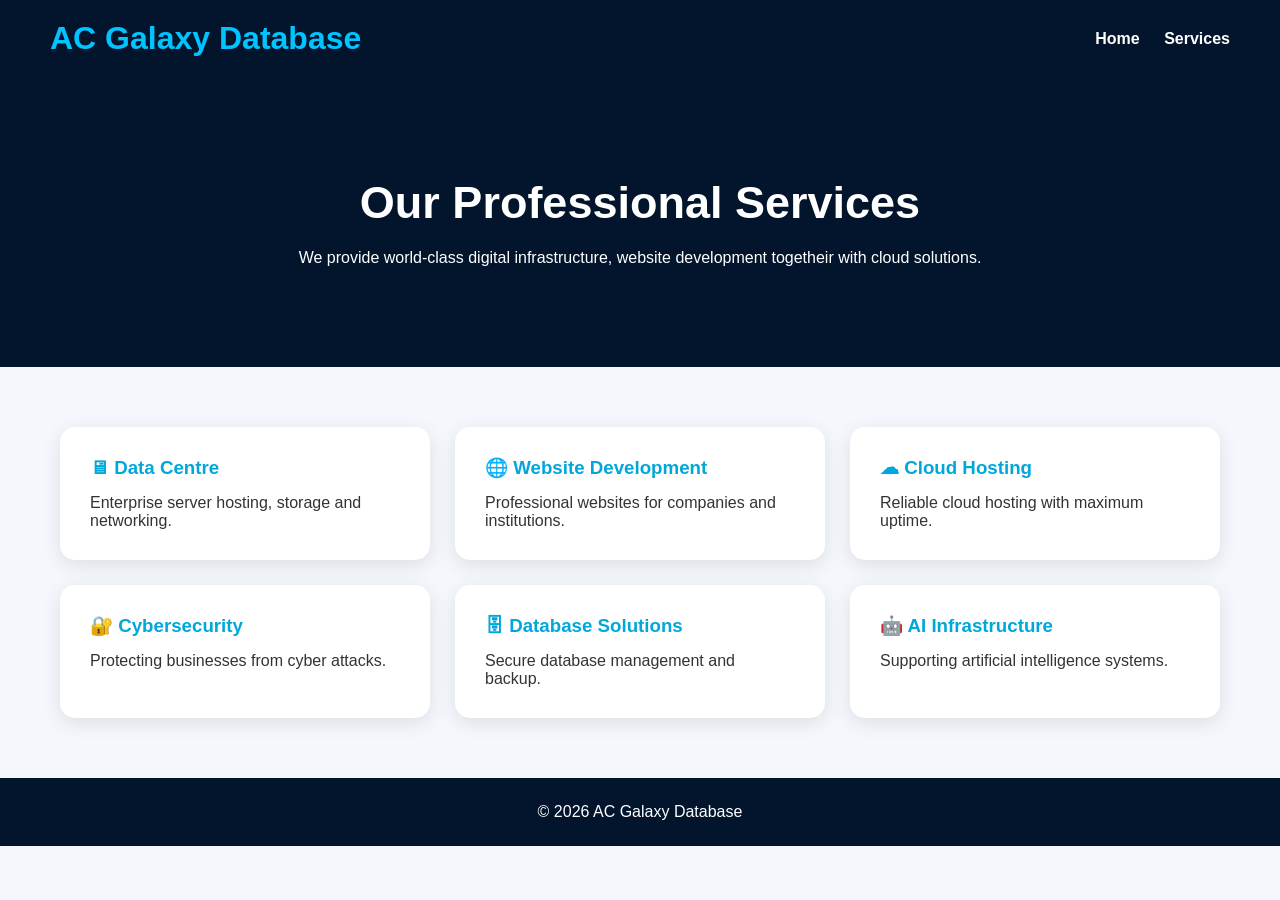
<file: services.html>
<!DOCTYPE html>
<html lang="en">
<head>
<meta charset="UTF-8">
<meta name="viewport" content="width=device-width, initial-scale=1.0">
<title>AC Galaxy Database | Services</title>

<link rel="stylesheet" href="services.css">

</head>

<body>

<header>

<h1>AC Galaxy Database</h1>

<nav>

<a href="index.html">Home</a>

<a href="services.html">Services</a>

</nav>

</header>

<section class="hero">

<h2>Our Professional Services</h2>

<p>

We provide world-class digital infrastructure,
website development togetheir with cloud solutions.

</p>

</section>

<section class="services">

<div class="service-card">

<h3>🖥 Data Centre</h3>

<p>

Enterprise server hosting, storage and networking.

</p>

</div>

<div class="service-card">

<h3>🌐 Website Development</h3>

<p>

Professional websites for companies and institutions.

</p>

</div>

<div class="service-card">

<h3>☁ Cloud Hosting</h3>

<p>

Reliable cloud hosting with maximum uptime.

</p>

</div>

<div class="service-card">

<h3>🔐 Cybersecurity</h3>

<p>

Protecting businesses from cyber attacks.

</p>

</div>

<div class="service-card">

<h3>🗄 Database Solutions</h3>

<p>

Secure database management and backup.

</p>

</div>

<div class="service-card">

<h3>🤖 AI Infrastructure</h3>

<p>

Supporting artificial intelligence systems.

</p>

</div>

</section>

<footer>

<p>© 2026 AC Galaxy Database</p>

</footer>

</body>

</html>
</file>
<file: services.css>
*{
margin:0;
padding:0;
box-sizing:border-box;
}

body{
font-family:Arial,sans-serif;
background:#f4f7fb;
color:#333;
}

/* HEADER */

header{

background:#02152d;
padding:20px 50px;
display:flex;
justify-content:space-between;
align-items:center;

}

header h1{

color:#00c3ff;

}

nav a{

color:white;
text-decoration:none;
margin-left:20px;
font-weight:bold;

}

nav a:hover{

color:#00c3ff;

}

/* HERO */

.hero{

background:#02152d;
color:white;
padding:100px 20px;
text-align:center;

}

.hero h2{

font-size:45px;
margin-bottom:20px;

}

/* SERVICES */

.services{

padding:60px;
display:grid;
grid-template-columns:repeat(auto-fit,minmax(280px,1fr));
gap:25px;

}

.service-card{

background:white;
padding:30px;
border-radius:15px;
box-shadow:0 5px 20px rgba(0,0,0,.1);
transition:.3s;

}

.service-card:hover{

transform:translateY(-10px);

}

.service-card h3{

color:#00a7db;
margin-bottom:15px;

}

/* FOOTER */

footer{

background:#02152d;
color:white;
padding:25px;
text-align:center;

}

/* MOBILE */

@media(max-width:768px){

header{

flex-direction:column;

}

nav{

margin-top:15px;

}

nav a{

display:block;
margin:10px 0;

}

.hero h2{

font-size:32px;

}

.services{

padding:25px;

}

}
</file>
